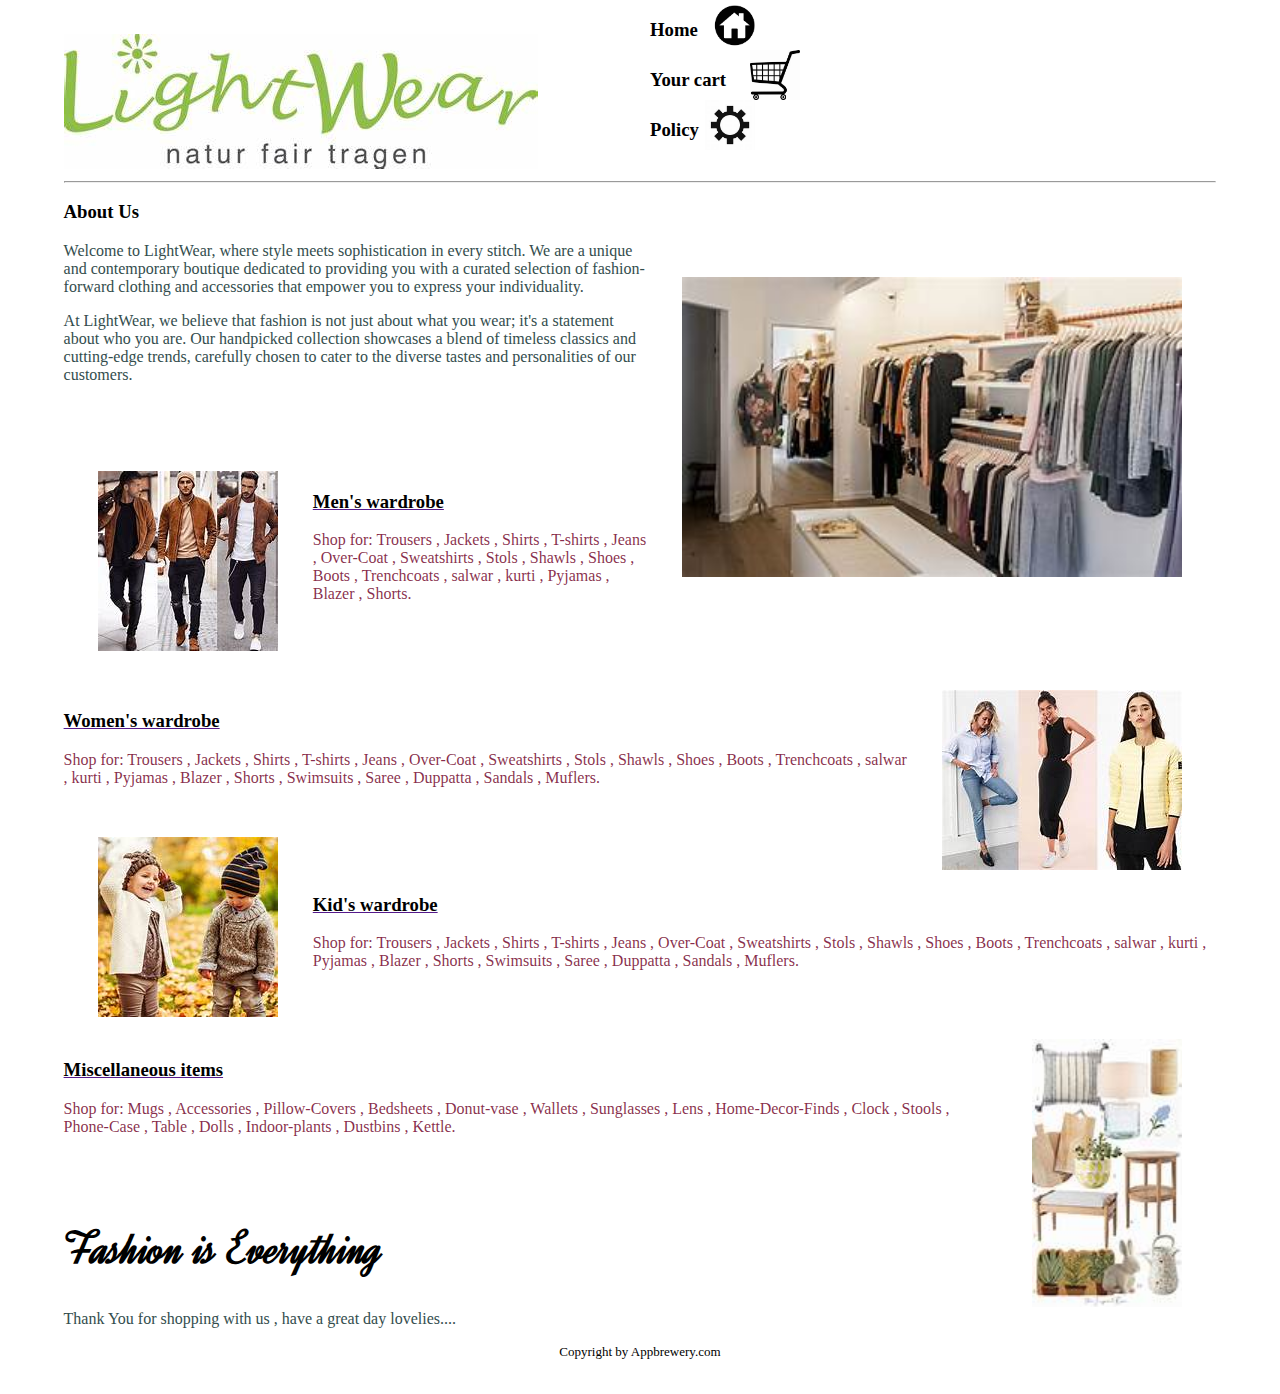
<file: task1-landing page/index.html>
<!DOCTYPE html>
<html lang="en">

<head>
  <meta charset="UTF-8">
  <link rel="stylesheet" href="style.css">
  <title>light Wear Boutique </title>
  <link rel="preconnect" href="https://fonts.googleapis.com">
<link rel="preconnect" href="https://fonts.gstatic.com" crossorigin>
<link href="https://fonts.googleapis.com/css2?family=Dynalight&display=swap" rel="stylesheet">
  
</head>

<body>
<img src="./light.jpeg" alt="symbol lightwear"/>
<h3 class="label" id="h1">Home</h3>
<h3 class="label" id="h2">Your cart</h3>
<h3 class="label" id="h3">Policy</h3>
<br/>
<hr/>
<h3>About Us</h3>
<img class="img" src="./image.jpeg" />

<p>Welcome to LightWear, where style meets sophistication in every stitch. We are a unique and contemporary boutique dedicated to providing you with a curated selection of fashion-forward clothing and accessories that empower you to express your individuality.</p>

<p>At LightWear, we believe that fashion is not just about what you wear; it's a statement about who you are. Our handpicked collection showcases a blend of timeless classics and cutting-edge trends, carefully chosen to cater to the diverse tastes and personalities of our customers.</p>
<br/>
<br/>
<img class="img1" src=./men.jpeg alt="men's clothing"/>
<br/>
<br/>
<a href=""><h3 class="label1" >Men's wardrobe</h3></a>
<p class="label1">Shop for: Trousers , Jackets , Shirts , T-shirts , Jeans , Over-Coat , Sweatshirts , Stols , Shawls , Shoes , Boots , Trenchcoats , salwar , kurti , Pyjamas , Blazer , Shorts.  </p>
<br/>
<br/>
<img class="img2" src=./women.jpeg alt="women's clothing"/>
<br/>
<br/>
<a href=""><h3 class="label1" >Women's wardrobe</h3></a>
<p class="label1">Shop for: Trousers , Jackets , Shirts , T-shirts , Jeans , Over-Coat , Sweatshirts , Stols , Shawls , Shoes , Boots , Trenchcoats , salwar , kurti , Pyjamas , Blazer , Shorts , Swimsuits , Saree , Duppatta , Sandals , Muflers. </p>
<img class="img3" src=./kid.jpeg alt="kid's clothing"/>
<br/>
<br/>
<br/>
<br/>
<a href=""><h3 class="label1" >Kid's wardrobe</h3></a>
<p class="label1">Shop for: Trousers , Jackets , Shirts , T-shirts , Jeans , Over-Coat , Sweatshirts , Stols , Shawls , Shoes , Boots , Trenchcoats , salwar , kurti , Pyjamas , Blazer , Shorts , Swimsuits , Saree , Duppatta , Sandals , Muflers. </p>
<br/>
<img class="img4" src=./item.jpeg alt="other items"/>
<br/>
<br/>
<a href=""><h3 class="label1" >Miscellaneous items</h3></a>
<p class="label1">Shop for: Mugs , Accessories , Pillow-Covers  , Bedsheets , Donut-vase , Wallets , Sunglasses , Lens , Home-Decor-Finds , Clock , Stools , Phone-Case , Table , Dolls , Indoor-plants , Dustbins , Kettle.  </p>
<br/>
<br/>
<img id="h" src="./home.jpg" />
<img id="c" src="./cart.jpeg" />
<img id="p" src="./policy.jpeg" />
<h1 class="last">Fashion is Everything</h1>
  <p id="last">Thank You for shopping with us , have a great day lovelies....</p>


<footer>Copyright by Appbrewery.com</footer>
</body>
</file>
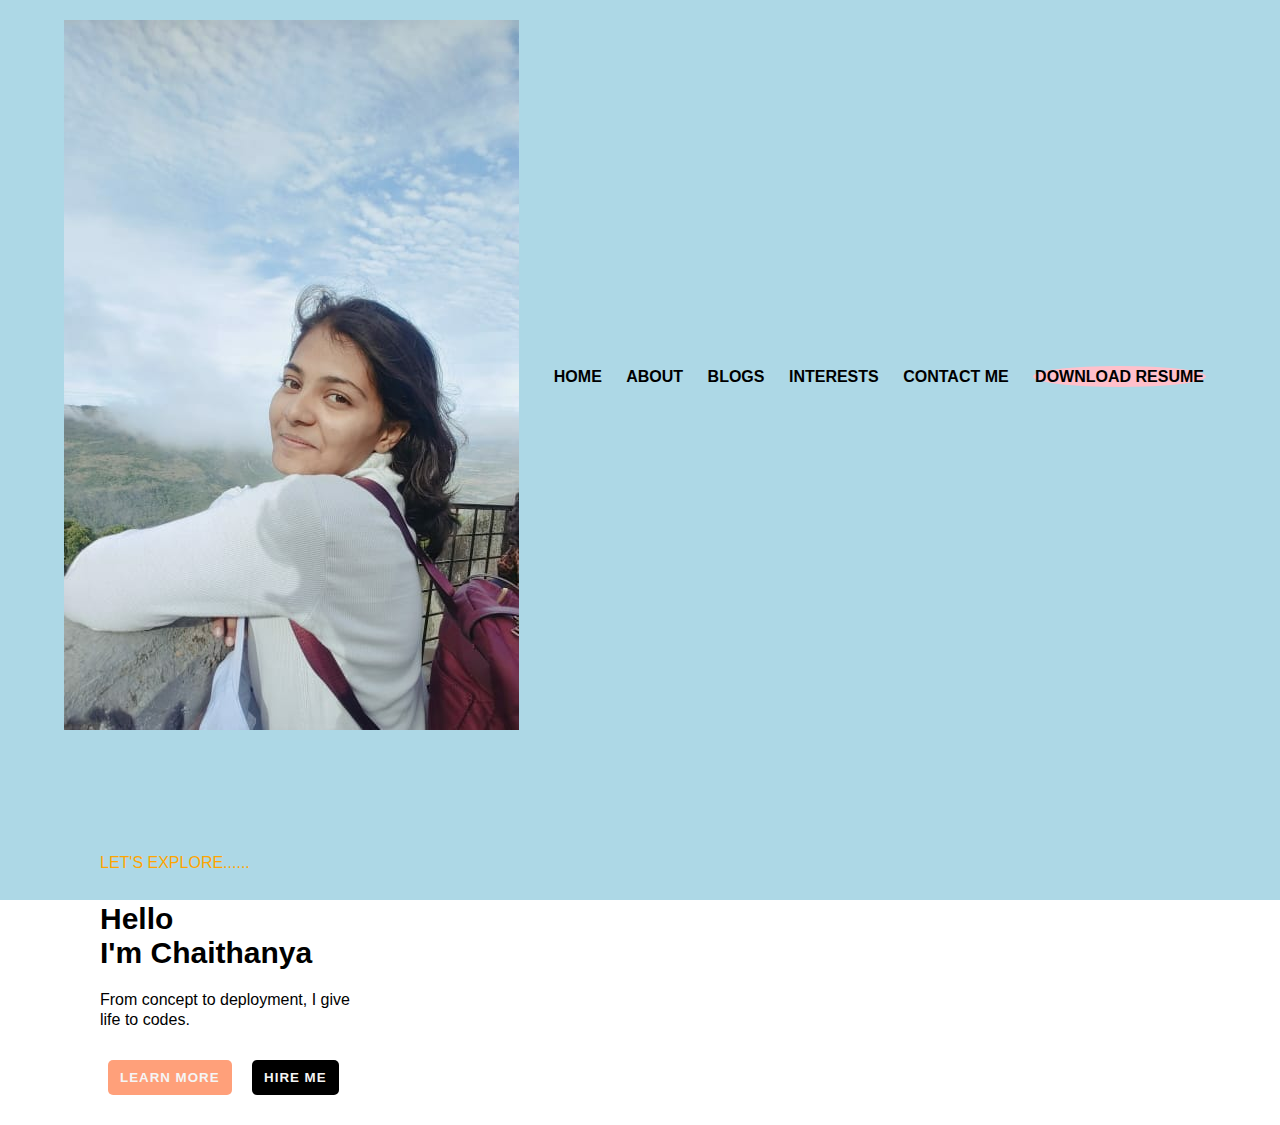
<file: task2-portfolio/index.html>
<!DOCTYPE html>
<html>
<head>
   <meta name="viewport" content="width=device-width", initial-scale="1.0">
   <link rel="stylesheet" href="style.css">
   <title>Portfolio</title>
</head>
<body>
   <div class="header">
      <nav>
         <a href="#"><img src="./pic.jpeg" alt="photo" class="logo" ></a>
         <ul>
            <li><a href="">HOME</a></li>
            <li><a href="./about.html">ABOUT</a></li>
            <li><a href="./blog.html">BLOGS</a></li>
            <li><a href="./interest.html">INTERESTS</a></li>
            <li><a href="./contact.html">CONTACT ME</a></li>
            <li><a href="https://drive.google.com/file/d/1Ell1CyaNhhVxrq3L5YQrqfQaaNnUDh3S/view?usp=sharing" id="resume">DOWNLOAD RESUME</a></li>
         </ul>
      </nav>
      <div class="body">
         <p class="demo1">LET'S EXPLORE......</p>
         <h1>Hello <br> I'm Chaithanya </h1>
         <p class="demo2">From concept to deployment, I give <br> life to codes.</p>

         <button type="button" class="button-lrn">LEARN MORE</button>
         <button type="button" class="button-hire">HIRE ME</button>
      </div>
</body>
</html>
</file>
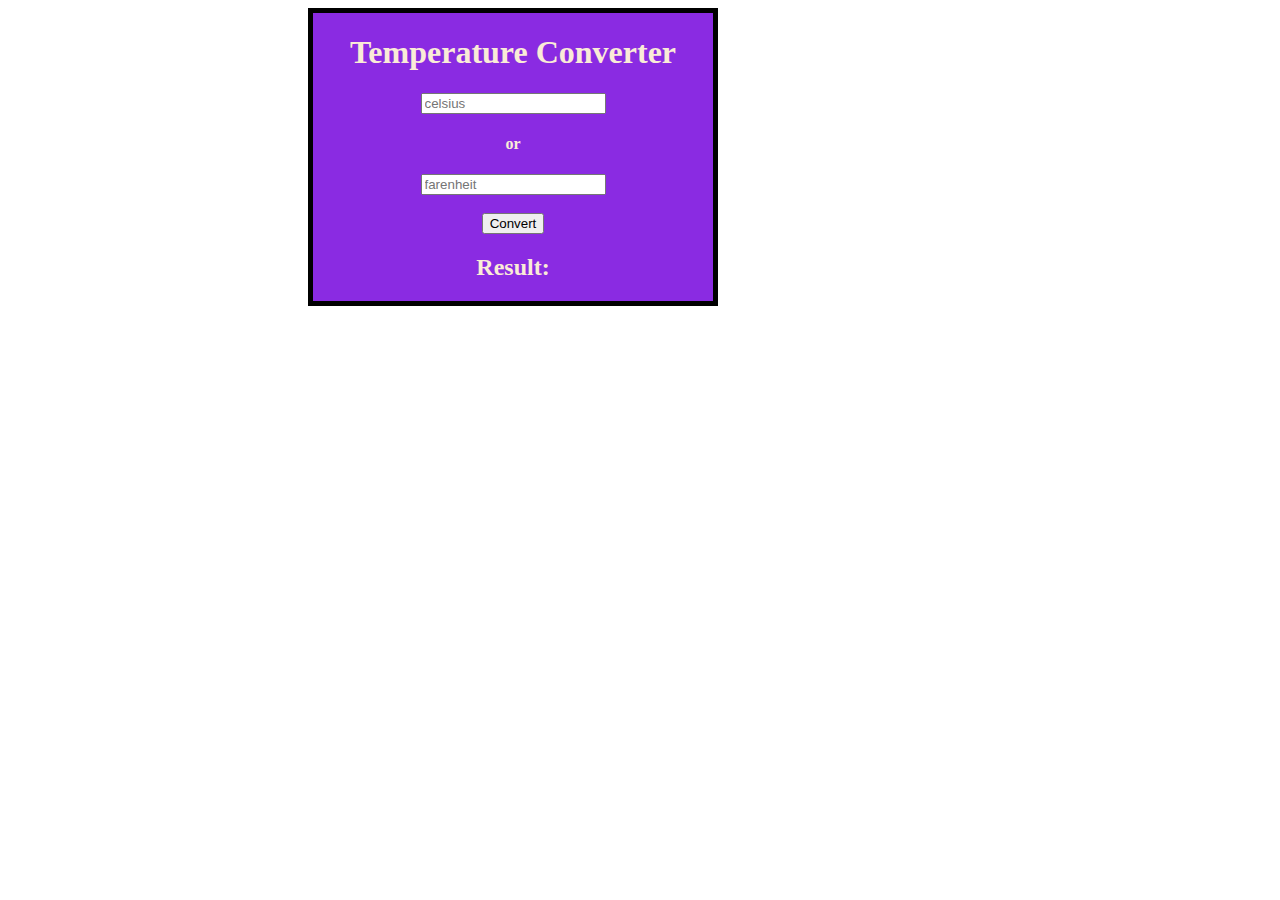
<file: task3-temperature convertor/index.html>
<!DOCTYPE html>
<html>
    <head>
        <meta charset="UTF-8">
        <title>Simple Temperature Converter</title>
        <style>
            .container{
                background-color: blueviolet;
                border: 5px solid black;
                width: 400px;
                text-align: center;
                color: antiquewhite;
                position: relative;
                left:300px;
            }
        </style>
    </head>
    <body>
        <div class="container">
        <h1>Temperature Converter</h1>
        <div id="inputs">
            <input id="cInput" placeholder="celsius"/>
            <h4>or</h4>
            <input id="fInput" placeholder="farenheit"/>
        </div>
        </br>
        <button id="submit">Convert</button>
        <h2 id="result">Result:</h2>
        <script src="app.js"></script>
    </div>
    </body>
</html>
</file>
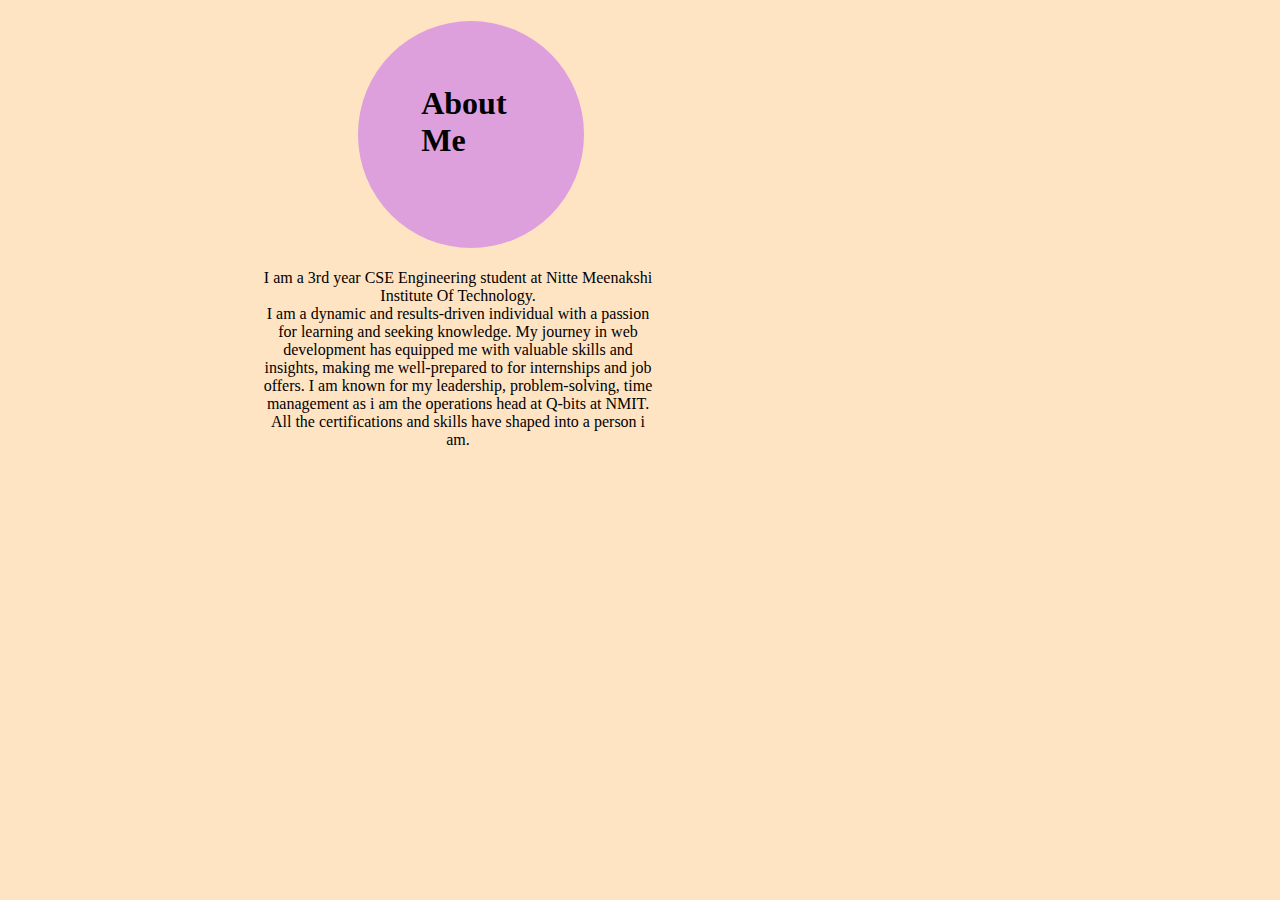
<file: task2-portfolio/about.html>
<!DOCTYPE html>
<html>
<head>
   <meta name="viewport" content="width=device-width", initial-scale="1.0">
   <title>About me</title>
   <style>
    h1{
        position: relative;
        height: 100px;
        width: 100px;
        left:350px;
        border-radius: 50%;
        background-color: plum;
        padding: 5%;
    }
    .color{
        text-align: center;
        height:300px;
        width: 400px;
        position: relative;
        left:250px;
    }
    body{
        background-color: bisque;
    }
   </style>
</head>
<body>
<h1>About Me</h1>
<div class="color">
    
   <p>
    I am a 3rd year CSE Engineering student at Nitte Meenakshi Institute Of Technology.</br>
    I am a dynamic and results-driven individual with a passion for learning and seeking knowledge. My journey in web development has equipped me with valuable skills and insights, making me well-prepared to for internships and job offers. I am known for my leadership, problem-solving, time management as i am the operations head at Q-bits at NMIT.
    All the certifications and skills have shaped into a person i am.</p>
</div>
    
</body>
</html>
</file>
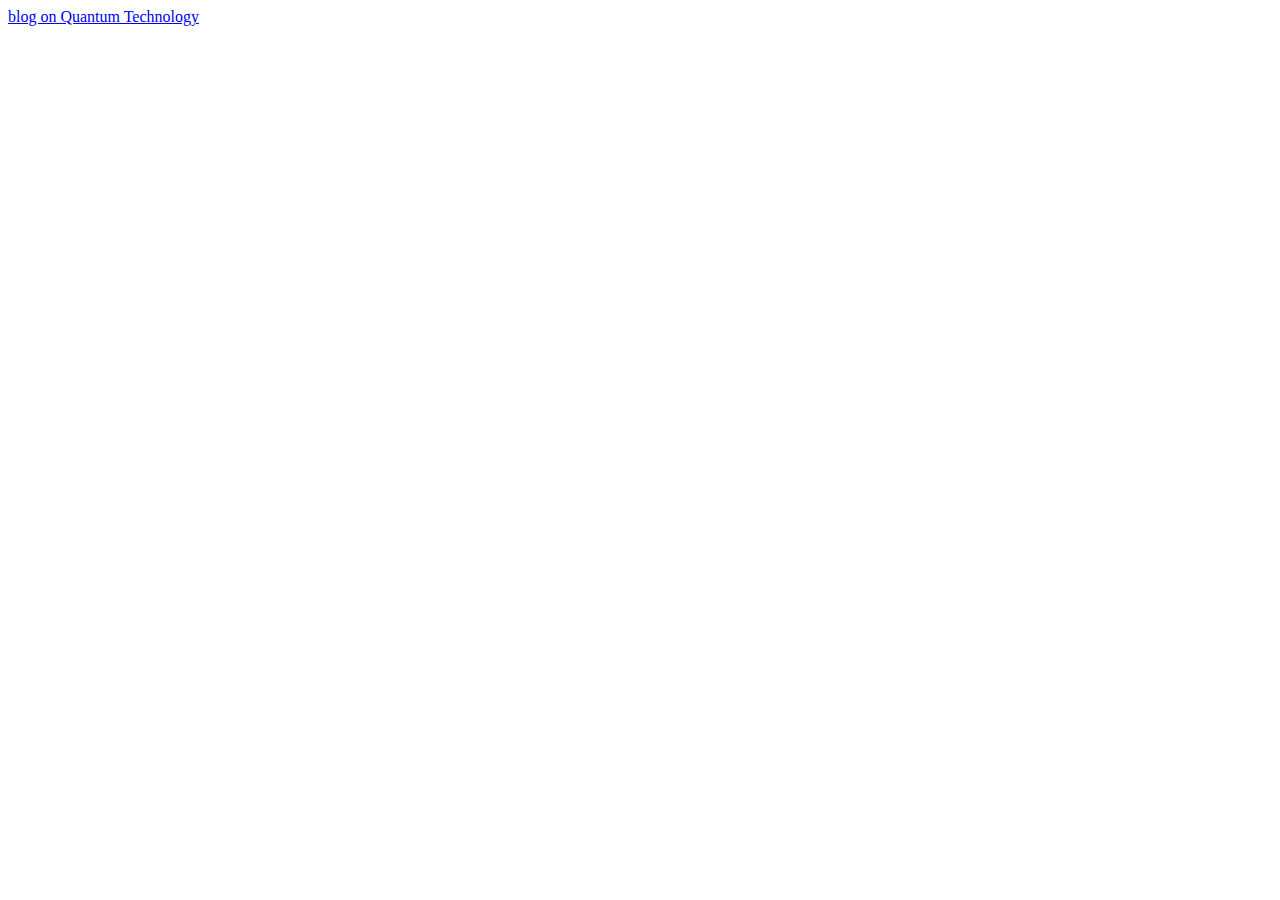
<file: task2-portfolio/blog.html>
<!DOCTYPE html>
<html>
<head>
   <meta name="viewport" content="width=device-width", initial-scale="1.0">
   <title>Blogs</title>
   <a href="https://docs.google.com/document/d/e/2PACX-1vS9lH9L1nGQRdsaFpfgnmNVaPtG8G2m-i7m2ebgtDoUAfzPkaSeU9FyiRgYyOcBzA/pub">blog on Quantum Technology</a>
   </head>
</html>
</file>
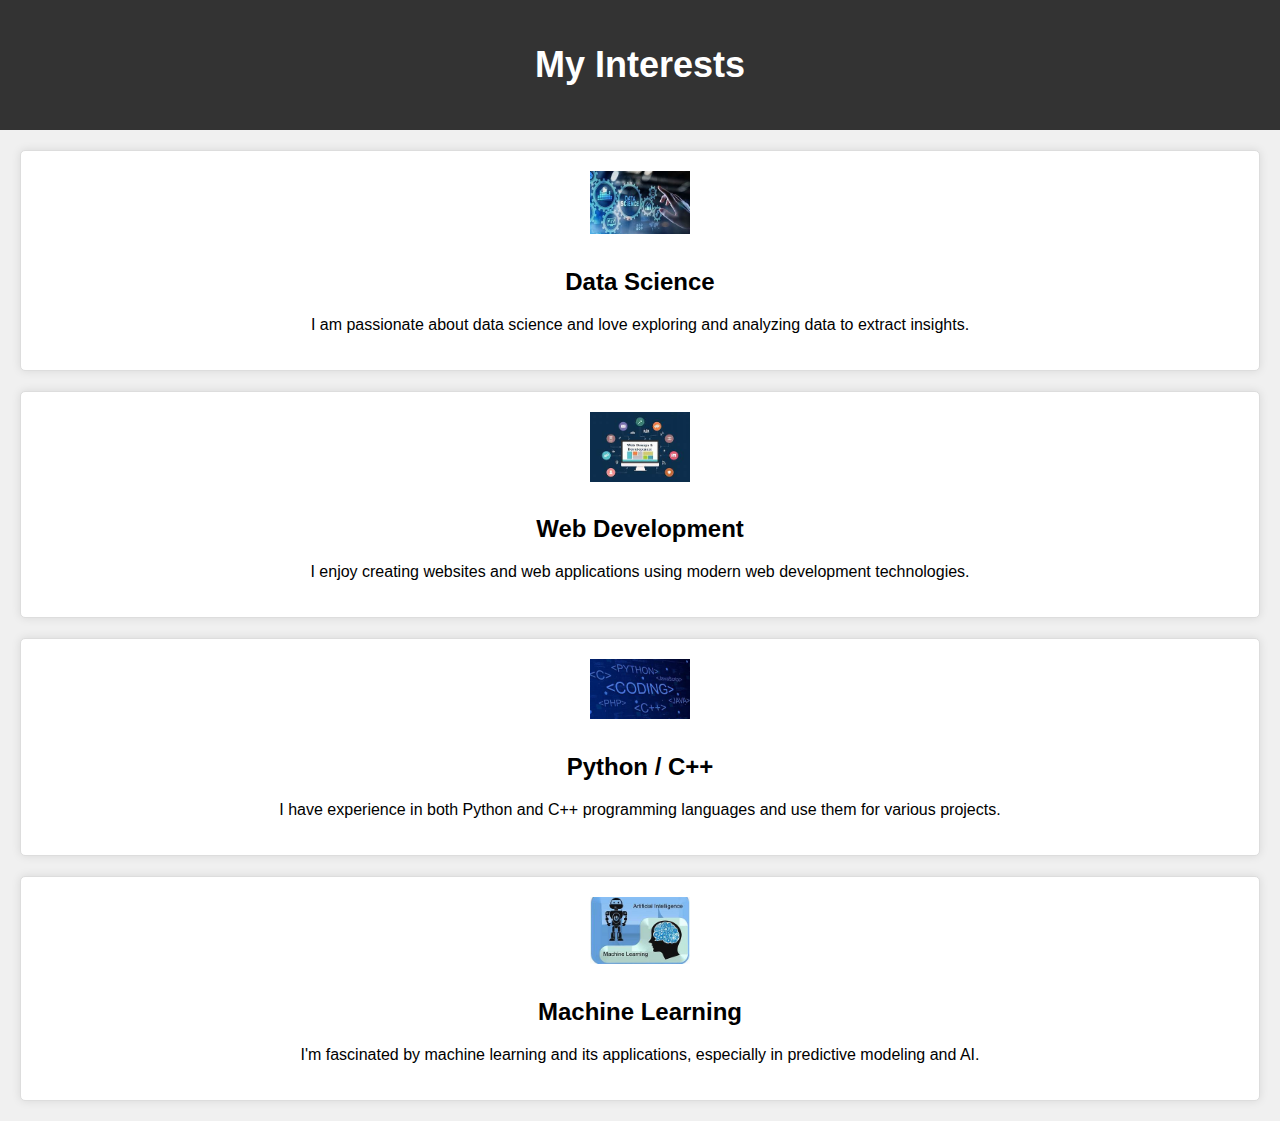
<file: task2-portfolio/interest.html>
<!DOCTYPE html>
<html lang="en">
<head>
    <meta charset="UTF-8">
    <meta name="viewport" content="width=device-width, initial-scale=1.0">
    <title>My Interests</title>
    <style>
        body {
            font-family: Arial, sans-serif;
            background-color: #f0f0f0;
            margin: 0;
            padding: 0;
        }

        header {
            background-color: #333;
            color: #fff;
            text-align: center;
            padding: 20px 0;
        }

        h1 {
            font-size: 36px;
        }

        .interest {
            background-color: #fff;
            border: 1px solid #ddd;
            border-radius: 5px;
            margin: 20px;
            padding: 20px;
            text-align: center;
            box-shadow: 0 0 10px rgba(0, 0, 0, 0.1);
        }

        .interest img {
            max-width: 100px;
            margin-bottom: 10px;
        }
    </style>
</head>
<body>
    <header>
        <h1>My Interests</h1>
    </header>

    <div class="interest">
        <img src="./ds.jpeg" alt="Data Science">
        <h2>Data Science</h2>
        <p>I am passionate about data science and love exploring and analyzing data to extract insights.</p>
    </div>

    <div class="interest">
        <img src="./wb.jpeg" alt="Web Development">
        <h2>Web Development</h2>
        <p>I enjoy creating websites and web applications using modern web development technologies.</p>
    </div>

    <div class="interest">
        <img src="./pc.jpeg" alt="Python / C++">
        <h2>Python / C++</h2>
        <p>I have experience in both Python and C++ programming languages and use them for various projects.</p>
    </div>

    <div class="interest">
        <img src="./ml.jpeg" alt="Machine Learning">
        <h2>Machine Learning</h2>
        <p>I'm fascinated by machine learning and its applications, especially in predictive modeling and AI.</p>
    </div>
</body>
</html>
</file>
<file: task1-landing page/style.css>
html{
      padding: 2%;
      border:30px solid white;
      border-width:0px 30px;
    }
#h1{
    position: absolute;
    top:0px;
    left:650px;
}
#h2{
    position: absolute;
    top:50px;
    left:650px;
}
#h3{
    position: absolute;
    top:100px;
    left:650px;
}

.img{
    height: 300px;
    width: 500px;
    float:right;
    padding: 3%;
}
p{
    color:#334d4d;
}
.label1{
    color: black;
}
 p.label1 {
    color: rgba(115, 5, 43, 0.845);
}
.img1{
    float:left;
    padding:3%
}
.img2{
    float:right;
    padding:3%;
}
.img3{
    float:left;
    padding:3%;
}
.img4{
    float:right;
    padding:3%;
    width: 150px;
}

html{
    display: inline-block;
}
/* 77b300 */
footer{
    text-align: centre;
}
.last{
    font-family: 'Dynalight', cursive;
    font-size: 300%;
}
footer{
    text-align: center;
    font-size: small;
}
#h{
    height:50px;
    width:50px;
    position: absolute;
    top:0px;
    left:710px;
}
#c{
    height:50px;
  width:50px;
  position: absolute;
  top:50px;
  left:750px;
}
#p{
height:50px;
  width:50px;
  position: absolute;
  top:100px;
  left:705px;
}
</file>
<file: task2-portfolio/style.css>
* {
    margin: 0;
    padding: 0;
    font-family:sans-serif;
 }
 .header {
    width: 100%;
    height: 100vh;
    background-color: lightblue;
 }
 nav {
    display: flex;
    margin: auto;
    width: 90%;
    padding: 20px;
    align-items: center;
    justify-content: space-between;
 }
 
 nav ul li {
    display: inline-block;
    list-style: none;
    margin: 10px;
 }
 
 nav ul li a {
    text-decoration: none;
    color: black;
    font-weight: bolder;
 }
 
 nav ul li a:hover {
    background-color: seagreen;
    border-radius: 2px;
    color: white;
 }
 
 .button-cv, .button-gfc{
    display: inline-block;
    margin-left: 0%;
    border-radius: 5px;
    transition: background-color 0.5s;
    background: black;
    padding: 10px;
    text-decoration: none;
    font-weight: bold;
    color: white;
    border: none;
    cursor: pointer;
 }
 
 .button-cv:hover {
    background-color: white;
    color: black;
 }
 
 .button-gfc{
    background: lightsalmon;
 }
 
 .button-gfc:hover {
    background-color: white;
    color: black;
 }
 .body {
    margin-left: 100px;
    margin-top: 100px;
 }
 
 .body h1 {
    font-size: 30px;
    color: black;
    margin-bottom: 20px;
 }
 
 .demo1 {
    color: orange;
    margin-bottom: 30px;
 }
   
 .demo2 {
    color: black;
    line-height: 20px;
 }
 
 .button-lrn, .button-hire{
    background: lightsalmon;
    padding: 10px 12px;
    text-decoration: none;
    font-weight: bold;
    color: whitesmoke;
    display: inline-block;
    margin: 30px 8px;
    border-radius: 5px;
    transition: background-color 0.3s;
    border: none;
    letter-spacing: 1px;
    cursor: pointer;
 }
 
 .button-lrn:hover {
    background-color: whitesmoke;
    color: black;
 }
 
 .button-hire {
    background: black;
 }
 
 .button-hire:hover {
    background-color: seagreen;
 }
 
 span {
    color: seagreen;
 }
 #resume{
   background-color: pink;
   padding: 2px;
   border-radius: 50%;
 }
</file>
